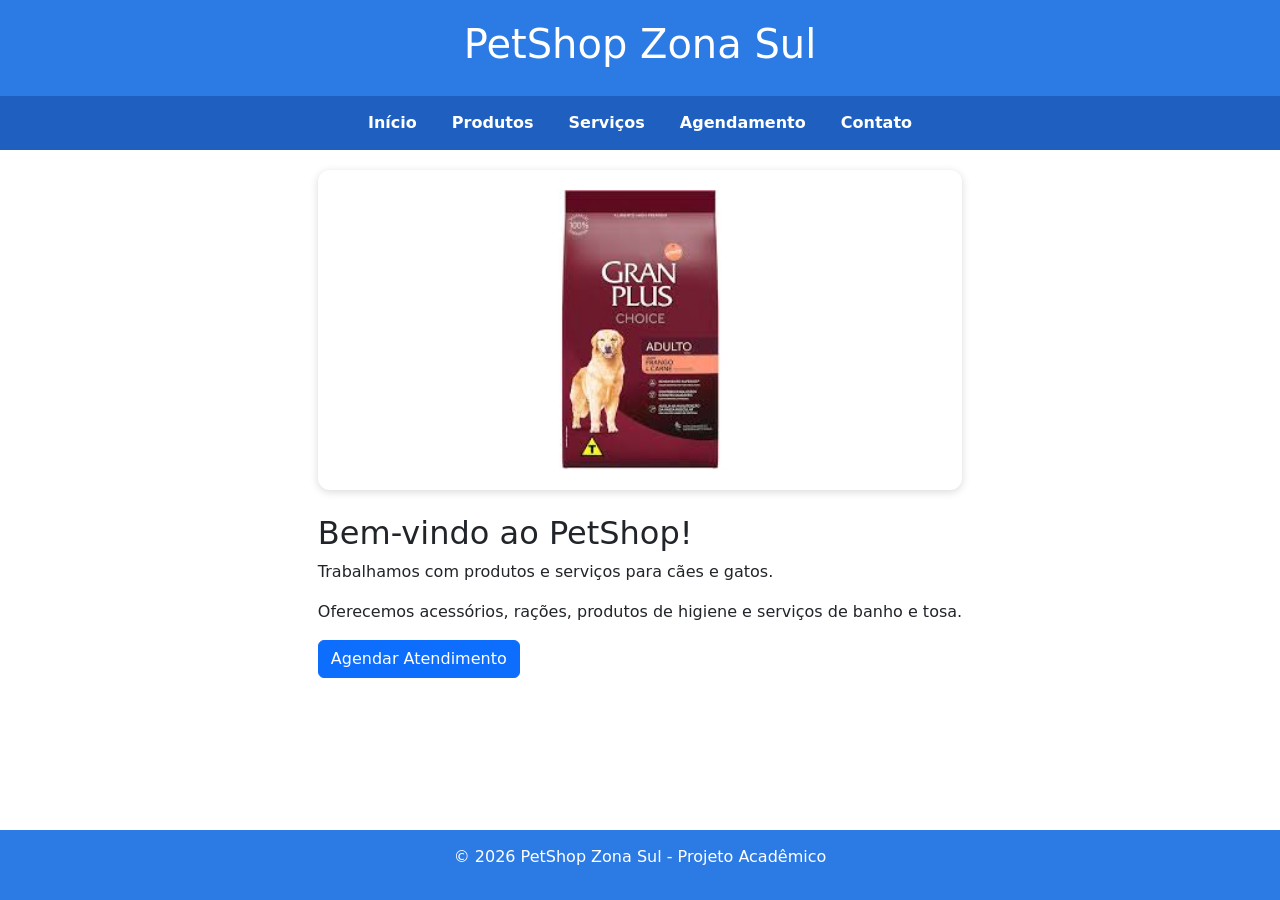
<file: index.html>
<!DOCTYPE html>
<html lang="pt-BR">
<head>
    <meta charset="UTF-8">
    <meta name="viewport" content="width=device-width, initial-scale=1.0">
    
    <link rel="stylesheet" href="css/style.css"> 

    <link href="https://cdn.jsdelivr.net/npm/bootstrap@5.3.7/dist/css/bootstrap.min.css" rel="stylesheet">

    <title>PetShop</title>
</head>
<body>


<!-- Cabeçalho -->
<header>
        <h1>PetShop Zona Sul</h1>
    </header>

    
<!-- Menu de navegação -->
    <nav>


    <a href="index.html">Início</a>
    <a href="produtos.html">Produtos</a>
    <a href="servicos.html">Serviços</a>
    <a href="agendamento.html">Agendamento</a>
    <a href="contato.html">Contato</a>


    </nav>

    
<!-- Conteúdo principal da página inicial -->
    <main>
        
    <!-- Carrossel de imagens utilizando Bootstrap -->
        <section id="carouselPetShop" class="carousel slide mb-4" data-bs-ride="carousel">

    <div class="carousel-inner">

        <div class="carousel-item active">
            <img src="imagens/ração-cães.jpg" class="d-block w-100 imagem-carrossel" alt="Ração premium para cães">
        </div>

        <div class="carousel-item">
            <img src="imagens/roupa-cachorro.jpg" class="d-block w-100 imagem-carrossel" alt="Roupa para cachorro">
        </div>

        <div class="carousel-item">
            <img src="imagens/tapete-higienico.jpg" class="d-block w-100 imagem-carrossel" alt="Tapete higiênico para pets">
        </div>

    </div>

    <button class="carousel-control-prev" type="button" data-bs-target="#carouselPetShop" data-bs-slide="prev">
        <span class="carousel-control-prev-icon"></span>
    </button>

    <button class="carousel-control-next" type="button" data-bs-target="#carouselPetShop" data-bs-slide="next">
        <span class="carousel-control-next-icon"></span>
    </button>

        </section>

        <h2>Bem-vindo ao PetShop!</h2>

    <p>
        Trabalhamos com produtos e serviços para cães e gatos.
    </p>

    <p>
        Oferecemos acessórios, rações, produtos de higiene e serviços de banho e tosa.
    </p>

      <a href="agendamento.html" class="btn btn-primary">
             Agendar Atendimento
       </a>

    </main>

    
<!-- Rodapé do site -->
    <footer>
        <p>© 2026 PetShop Zona Sul - Projeto Acadêmico</p>
    </footer>

<script src="https://cdn.jsdelivr.net/npm/bootstrap@5.3.7/dist/js/bootstrap.bundle.min.js"></script>

</body>
</html>
</file>
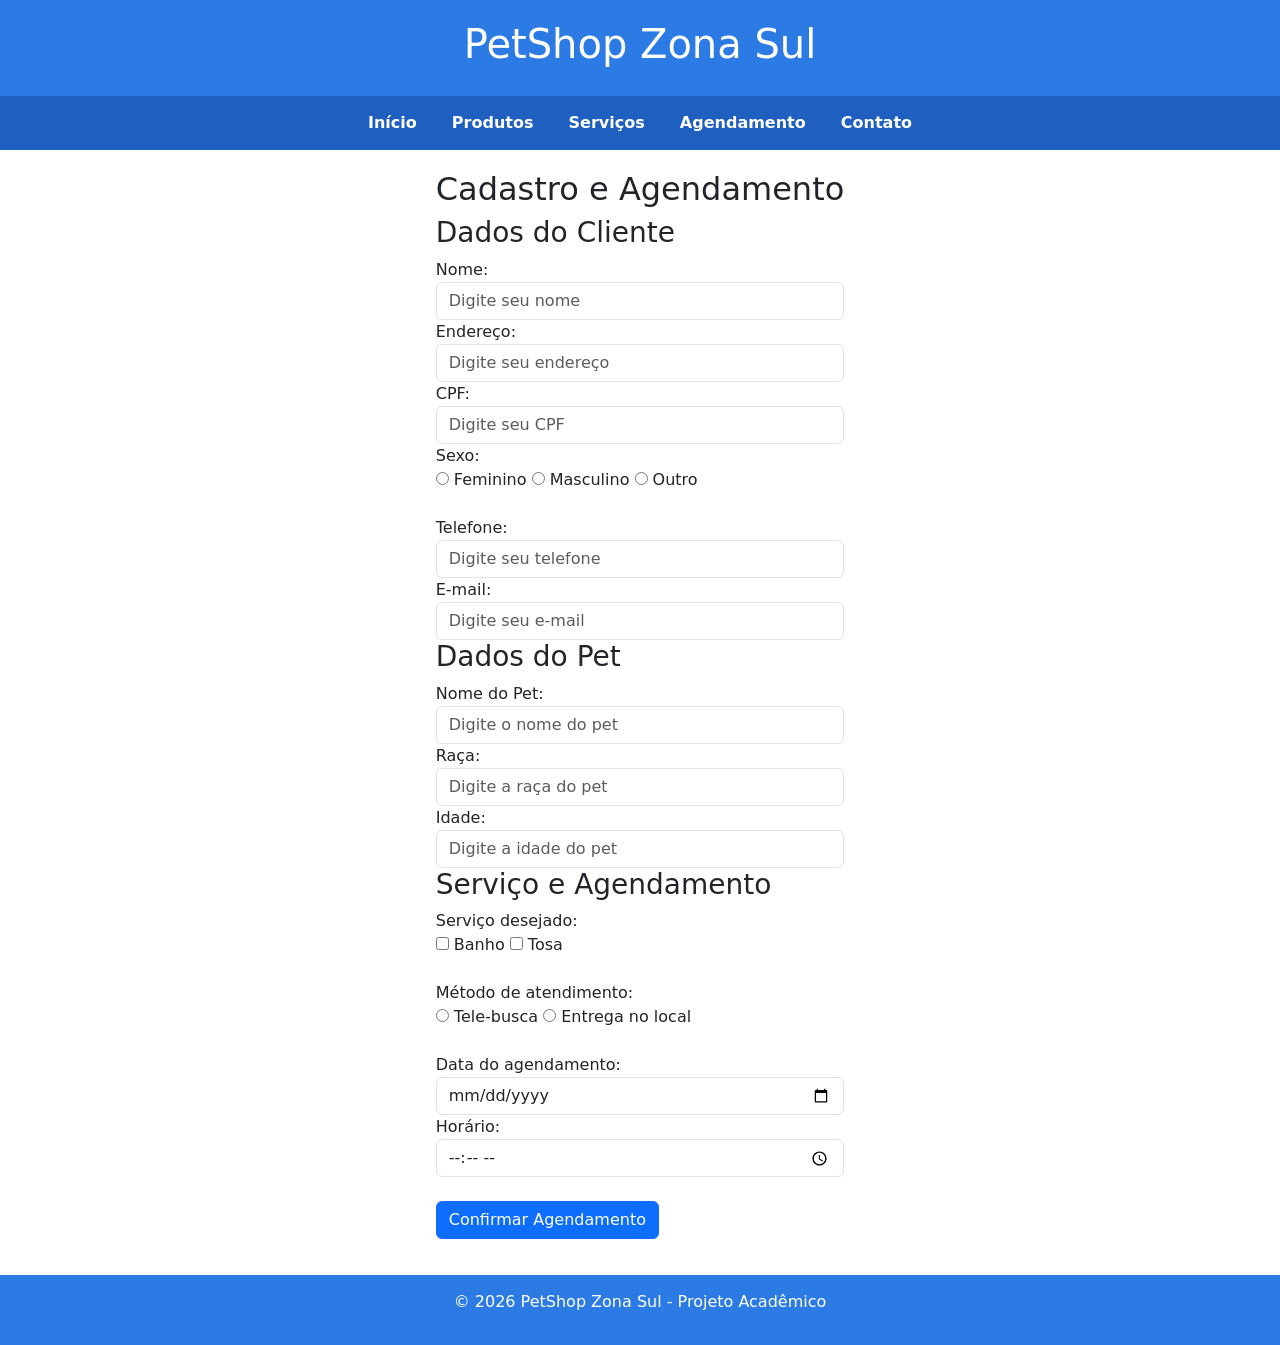
<file: agendamento.html>
<!DOCTYPE html>
<html lang="pt-BR">

<head>
    <meta charset="UTF-8">
    <meta name="viewport" content="width=device-width, initial-scale=1.0">
    <title>Agendamento</title>

    <link rel="stylesheet" href="css/style.css">
    <link href="https://cdn.jsdelivr.net/npm/bootstrap@5.3.7/dist/css/bootstrap.min.css" rel="stylesheet">
</head>

<body>

    <!-- Cabeçalho do site -->
    <header>
        <h1>PetShop Zona Sul</h1>
    </header>

    <!-- Menu de navegação -->
    <nav>
        <a href="index.html">Início</a>
        <a href="produtos.html">Produtos</a>
        <a href="servicos.html">Serviços</a>
        <a href="agendamento.html">Agendamento</a>
        <a href="contato.html">Contato</a>
    </nav>

    <main>
        <h2>Cadastro e Agendamento</h2>

        <form id="formAgendamento">

            <!-- Dados do cliente -->
            <h3>Dados do Cliente</h3>

            <label for="nomeCliente">Nome:</label>
            <input type="text" id="nomeCliente" class="form-control" placeholder="Digite seu nome" required>

            <label for="endereco">Endereço:</label>
            <input type="text" id="endereco" class="form-control" placeholder="Digite seu endereço" required>

            <label for="cpf">CPF:</label>
            <input type="text" id="cpf" class="form-control" placeholder="Digite seu CPF" required>

            <label>Sexo:</label><br>
            <input type="radio" name="sexo" value="Feminino"> Feminino
            <input type="radio" name="sexo" value="Masculino"> Masculino
            <input type="radio" name="sexo" value="Outro"> Outro

            <br><br>

            <label for="telefone">Telefone:</label>
            <input type="tel" id="telefone" class="form-control" placeholder="Digite seu telefone" required>

            <label for="email">E-mail:</label>
            <input type="email" id="email" class="form-control" placeholder="Digite seu e-mail" required>

            <!-- Dados do pet -->
            <h3>Dados do Pet</h3>

            <label for="nomePet">Nome do Pet:</label>
            <input type="text" id="nomePet" class="form-control" placeholder="Digite o nome do pet" required>

            <label for="raca">Raça:</label>
            <input type="text" id="raca" class="form-control" placeholder="Digite a raça do pet" required>

            <label for="idade">Idade:</label>
            <input type="number" id="idade" class="form-control" placeholder="Digite a idade do pet" required>

            <!-- Agendamento do serviço -->
            <h3>Serviço e Agendamento</h3>

            <label>Serviço desejado:</label><br>
            <input type="checkbox" name="servico" value="Banho"> Banho
            <input type="checkbox" name="servico" value="Tosa"> Tosa

            <br><br>

            <label>Método de atendimento:</label><br>
            <input type="radio" name="metodo" value="Tele-busca" required> Tele-busca
            <input type="radio" name="metodo" value="Entrega no local"> Entrega no local

            <br><br>

            <label for="data">Data do agendamento:</label>
            <input type="date" id="data" class="form-control" required>

            <label for="hora">Horário:</label>
            <input type="time" id="hora" class="form-control" required>

            <br>

            <button type="button" class="btn btn-primary" onclick="confirmarAgendamento()">
                Confirmar Agendamento
            </button>

        </form>

        <p id="mensagemAgendamento"></p>

    </main>

    <!-- Rodapé do site -->
    <footer>
        <p>© 2026 PetShop Zona Sul - Projeto Acadêmico</p>
    </footer>

    <script src="js/script.js"></script>
    <script src="https://cdn.jsdelivr.net/npm/bootstrap@5.3.7/dist/js/bootstrap.bundle.min.js"></script>

</body>

</html>
</file>
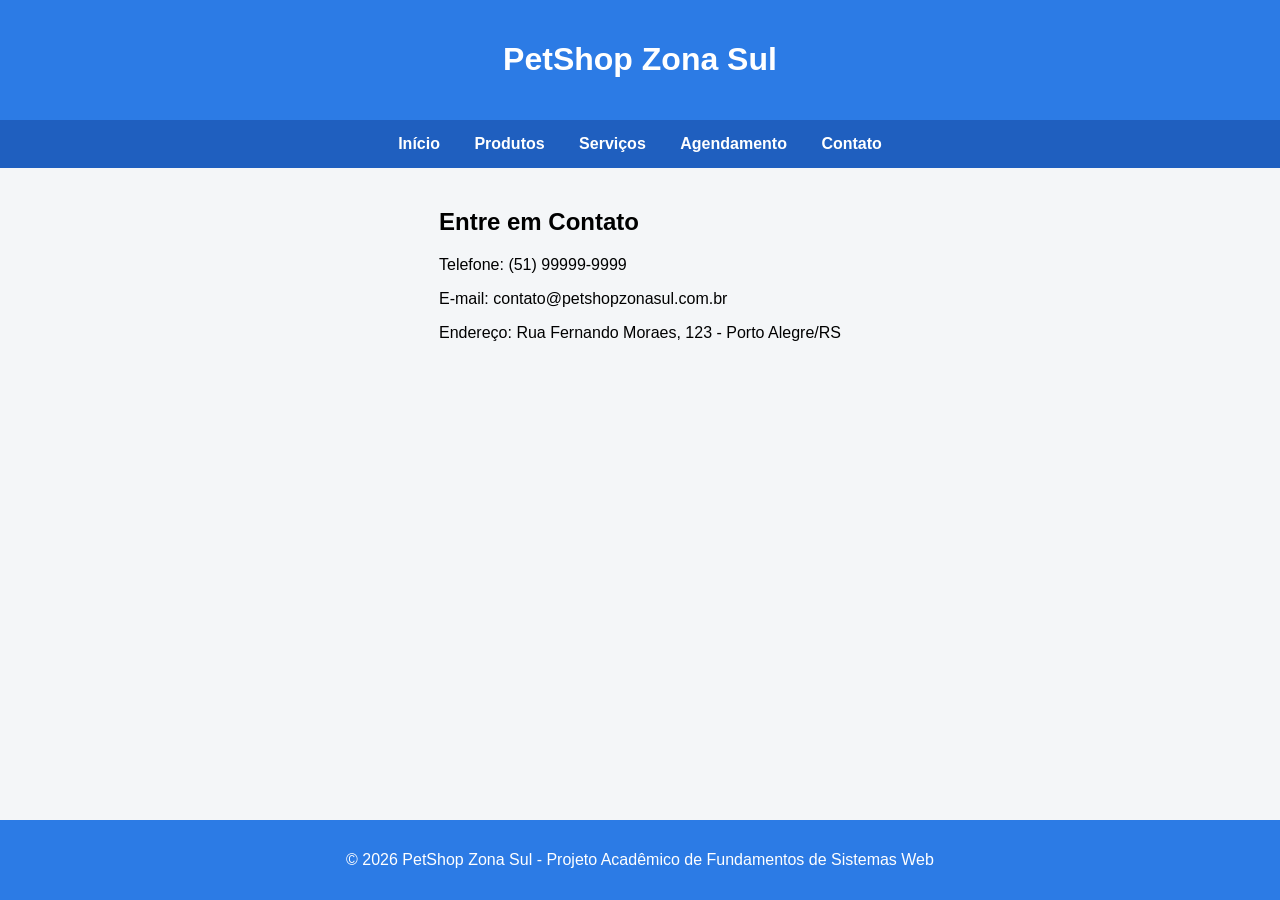
<file: contato.html>
<!DOCTYPE html>
<html lang="pt-BR">

<head>

    <meta charset="UTF-8">

    <title>Contato</title>

    <link rel="stylesheet" href="css/style.css">

</head>

<body>

    <!-- Cabeçalho do site -->
    <header>
       <h1>PetShop Zona Sul</h1>
    </header>


   
<!-- Menu de navegação -->
    <nav>

    <a href="index.html">Início</a>
    <a href="produtos.html">Produtos</a>
    <a href="servicos.html">Serviços</a>
    <a href="agendamento.html">Agendamento</a>
    <a href="contato.html">Contato</a>

    </nav>

   
<!-- Informações de contato do PetShop -->
    <main> 

    <h2>Entre em Contato</h2>

<p>
    Telefone: (51) 99999-9999
</p>

<p>
    E-mail: contato@petshopzonasul.com.br
</p>

<p>
    Endereço: Rua Fernando Moraes, 123 - Porto Alegre/RS
</p>

</main>


<!-- Rodapé do site -->
<footer>
    <p>© 2026 PetShop Zona Sul - Projeto Acadêmico de Fundamentos de Sistemas Web</p>
</footer>

</body>

</html>
</file>
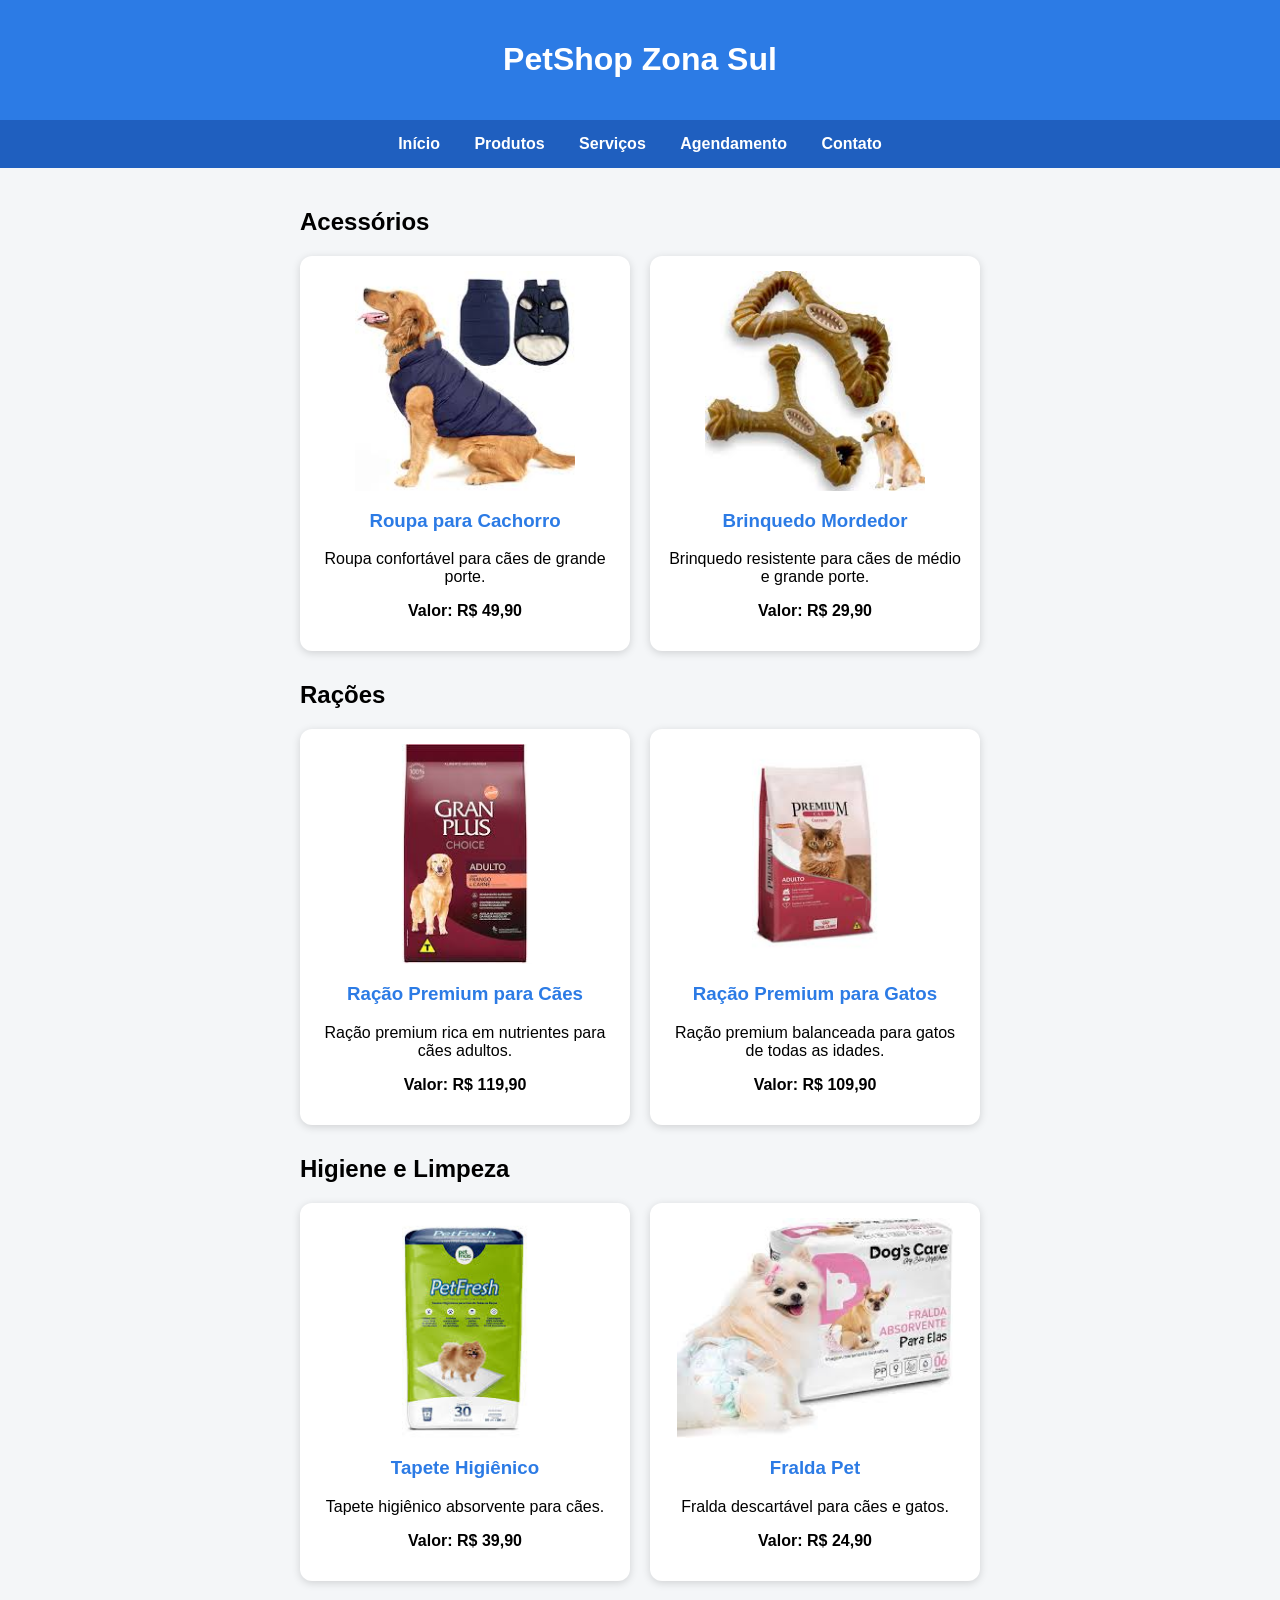
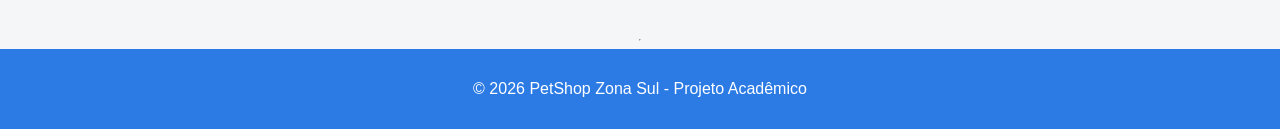
<file: produtos.html>
<!DOCTYPE html>
<html lang="pt-BR">

<head>

    <meta charset="UTF-8">

    <link rel="stylesheet" href="css/style.css">

    <title>Produtos</title>

</head>

<body>

    <!-- Cabeçalho do site -->
    <header>
       <h1>PetShop Zona Sul</h1>
    </header>

    
<!-- Menu de navegação -->
    <nav>

    <a href="index.html">Início</a>
    <a href="produtos.html">Produtos</a>
    <a href="servicos.html">Serviços</a>
    <a href="agendamento.html">Agendamento</a>
    <a href="contato.html">Contato</a>

    </nav>

    

<!-- Catálogo de produtos do PetShop -->
    <main> 

        <!-- Produtos da categoria Acessórios -->
     <h2>Acessórios</h2>

    <section class="produtos-container">

        <div class="produto-card">
            <img src="imagens/roupa-cachorro.jpg" alt="Roupa confortável para cachorro de grande porte">
            <h3>Roupa para Cachorro</h3>
            <p>Roupa confortável para cães de grande porte.</p>
            <p><strong>Valor: R$ 49,90</strong></p>
        </div>

        <div class="produto-card">
            <img src="imagens/brinquedo-mordedor.jpg" alt="Brinquedo mordedor resistente para cães">
            <h3>Brinquedo Mordedor</h3>
            <p>Brinquedo resistente para cães de médio e grande porte.</p>
            <p><strong>Valor: R$ 29,90</strong></p>
        </div>

    </section>

    <h2>Rações</h2>

    <section class="produtos-container">

        <div class="produto-card">
            <img src="imagens/ração-cães.jpg" alt="Ração premium para cães adultos">
            <h3>Ração Premium para Cães</h3>
            <p>Ração premium rica em nutrientes para cães adultos.</p>
            <p><strong>Valor: R$ 119,90</strong></p>
        </div>

        <div class="produto-card">
            <img src="imagens/ração-gatos.jpg" alt="Ração premium balanceada para gatos">
            <h3>Ração Premium para Gatos</h3>
            <p>Ração premium balanceada para gatos de todas as idades.</p>
            <p><strong>Valor: R$ 109,90</strong></p>
        </div>

    </section>

    <h2>Higiene e Limpeza</h2>

    <section class="produtos-container">

        <div class="produto-card">
            <img src="imagens/tapete-higienico.jpg" alt="Tapete higiênico absorvente para cães">
            <h3>Tapete Higiênico</h3>
            <p>Tapete higiênico absorvente para cães.</p>
            <p><strong>Valor: R$ 39,90</strong></p>
        </div>

        <div class="produto-card">
            <img src="imagens/fralda-pet.jpg" alt="Fralda descartável para cães e gatos">
            <h3>Fralda Pet</h3>
            <p>Fralda descartável para cães e gatos.</p>
            <p><strong>Valor: R$ 24,90</strong></p>
        </div>

    </section>


</main>

<hr>

<!-- Rodapé do site -->
<footer>
    <p>© 2026 PetShop Zona Sul - Projeto Acadêmico</p>
</footer>

    </body>

    </html>
</file>
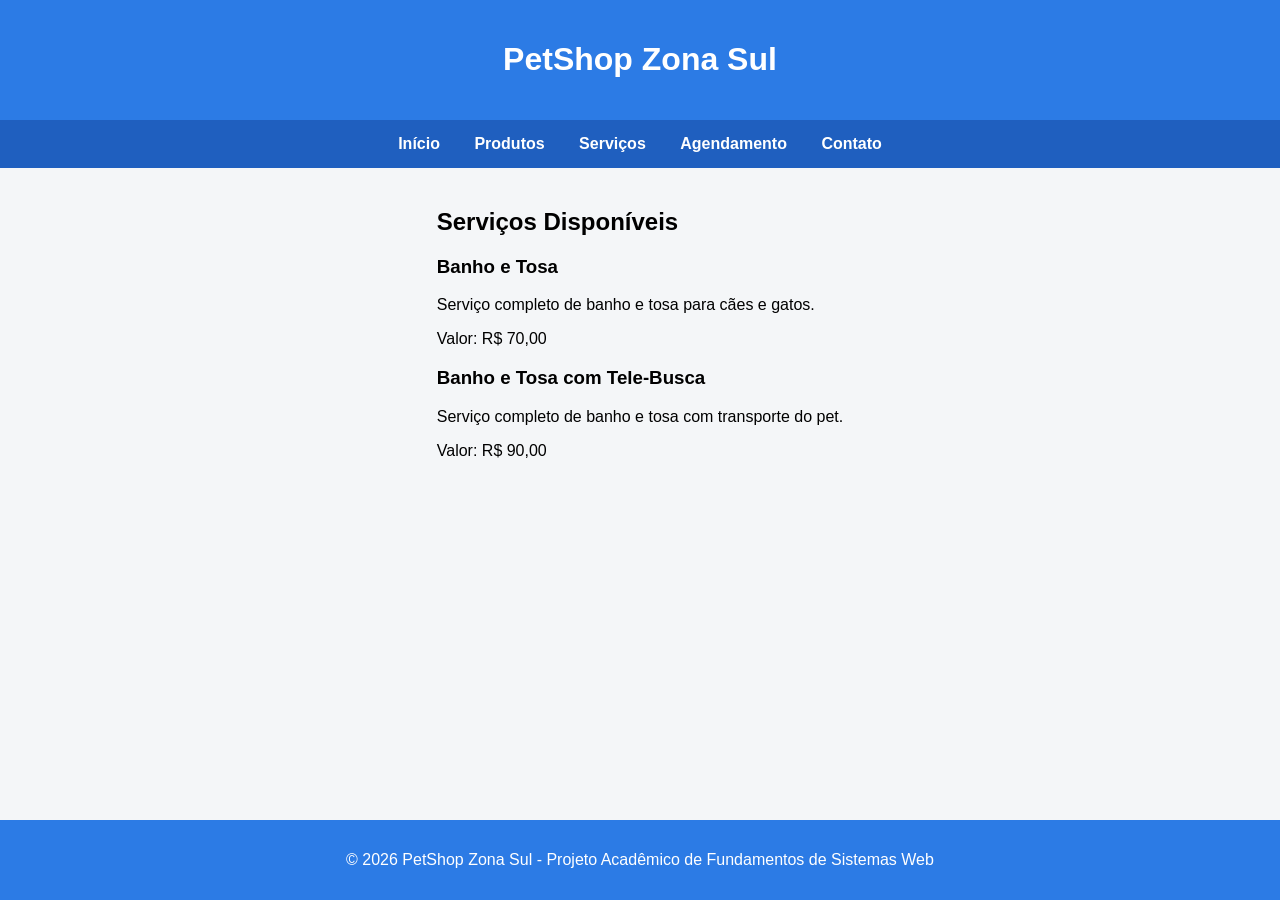
<file: servicos.html>
<!DOCTYPE html>
<html lang="pt-BR">

<head>

    <meta charset="UTF-8">

    <link rel="stylesheet" href="css/style.css">

    <title>Serviços</title>

</head>

<body>

    <!-- Cabeçalho do site -->
   <header>
    <h1>PetShop Zona Sul</h1>
   </header>

   
<!-- Menu de navegação -->
    <nav>

    <a href="index.html">Início</a>
    <a href="produtos.html">Produtos</a>
    <a href="servicos.html">Serviços</a>
    <a href="agendamento.html">Agendamento</a>
    <a href="contato.html">Contato</a>

    </nav>

    
<!-- Serviços oferecidos pelo PetShop -->
    <main> 

    <h2>Serviços Disponíveis</h2>

    <h3>Banho e Tosa</h3>

    <p>
        Serviço completo de banho e tosa para cães e gatos.
    </p>

    <p>
        Valor: R$ 70,00
    </p>

    <h3>Banho e Tosa com Tele-Busca</h3>

    <p>
        Serviço completo de banho e tosa com transporte do pet.
    </p>

    <p>
        Valor: R$ 90,00
    </p>

    </main>

<!-- Rodapé do site -->
<footer>
    <p>© 2026 PetShop Zona Sul - Projeto Acadêmico de Fundamentos de Sistemas Web</p>
</footer>

</body>
</html>
</file>
<file: css/style.css>
/* Estilização geral do sistema PetShop */
body {
    font-family: Arial, sans-serif;
    background-color: #f4f6f8;
    margin: 0;
}

header {
    background-color: #2c7be5;
    color: white;
    text-align: center;
    padding: 20px;
}

nav {
    background-color: #1f5fbf;
    text-align: center;
    padding: 15px;
}

nav a {
    color: white;
    text-decoration: none;
    margin: 15px;
    font-weight: bold;
}

nav a:hover {
    color: #ffd700;
}

main {
    max-width: 1000px;
    margin: auto;
    padding: 20px;
}

img {
    width: 250px;
    border-radius: 10px;
}

footer {
    background-color: #2c7be5;
    color: white;
    text-align: center;
    padding: 15px;
    margin-top: 30px;
}

.produto {
    background-color: white;
    padding: 15px;
    margin-bottom: 20px;
    border-radius: 10px;
}

/* Estilização do carrossel da página inicial */
#carouselPetShop {
    background-color: white;
    border-radius: 12px;
    padding: 20px;
    box-shadow: 0 2px 8px rgba(0, 0, 0, 0.15);
    max-width: 700px;
    margin: 0 auto 30px auto;
}

.imagem-carrossel {
    height: 280px;
    object-fit: contain;
    background-color: white;
}

/* Estilização dos cards de produtos */
.produtos-container {
    display: flex;
    gap: 20px;
    flex-wrap: wrap;
    margin-bottom: 30px;
}

.produto-card {
    background-color: white;
    width: 300px;
    padding: 15px;
    border-radius: 12px;
    box-shadow: 0 2px 8px rgba(0, 0, 0, 0.15);
    text-align: center;
}

.produto-card img {
    width: 100%;
    height: 220px;
    object-fit: contain;
}

.produto-card h3 {
    margin-top: 15px;
    color: #2c7be5;
}

html, body {
    min-height: 100%;
}

body {
    display: flex;
    flex-direction: column;
    min-height: 100vh;
}

main {
    flex: 1;
}

footer {
    margin-top: auto;
}
</file>
